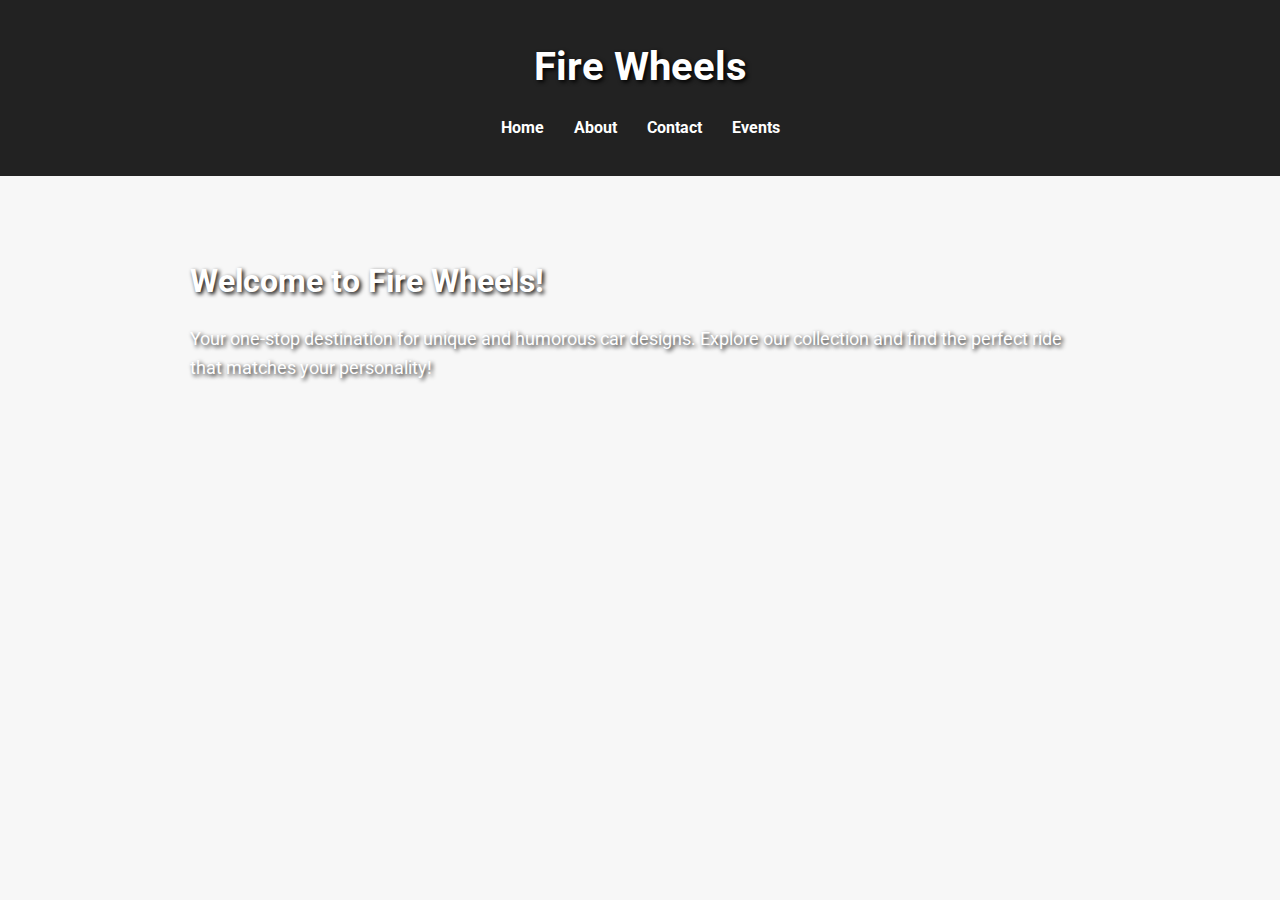
<file: index.html>
<!DOCTYPE html>
<html>
<head>
    <meta name="viewport" content="width=device-width, initial-scale=1.0">
    <title>Fire Wheels - Home</title>
    <style>
  body {
    background-image: url('https://seralux.com/wp-content/uploads/2025/02/seralux_luxusauto_mieten1.jpg');
    background-position: center;
    background-repeat: no-repeat; 
    background-size: cover;     
    background-attachment: fixed;
  }
    h1, h2, p {
        color: white;
        text-shadow: 2px 2px 4px #000000;
    }
    </style>

    <link rel="stylesheet" href="CSS/style.css">
    <link href="https://fonts.googleapis.com/css2?family=Roboto:wght@400;700&display=swap" rel="stylesheet">
</head>
<body>
    <header>
        <h1>Fire Wheels</h1>
        <nav>
            <ul>
                <li><a href="index.html">Home</a></li>
                <li><a href="about.html">About</a></li>
                <li><a href="contact.html">Contact</a></li>
                <li><a href="events.html">Events</a></li>   
            </ul>
        </nav>
    </header>
    <section>
        <h2>Welcome to Fire Wheels!</h2>
        <p>Your one-stop destination for unique and humorous car designs. Explore our collection and find the perfect ride that matches your personality!</p>
    </section>
    

</body>
</html>
</file>
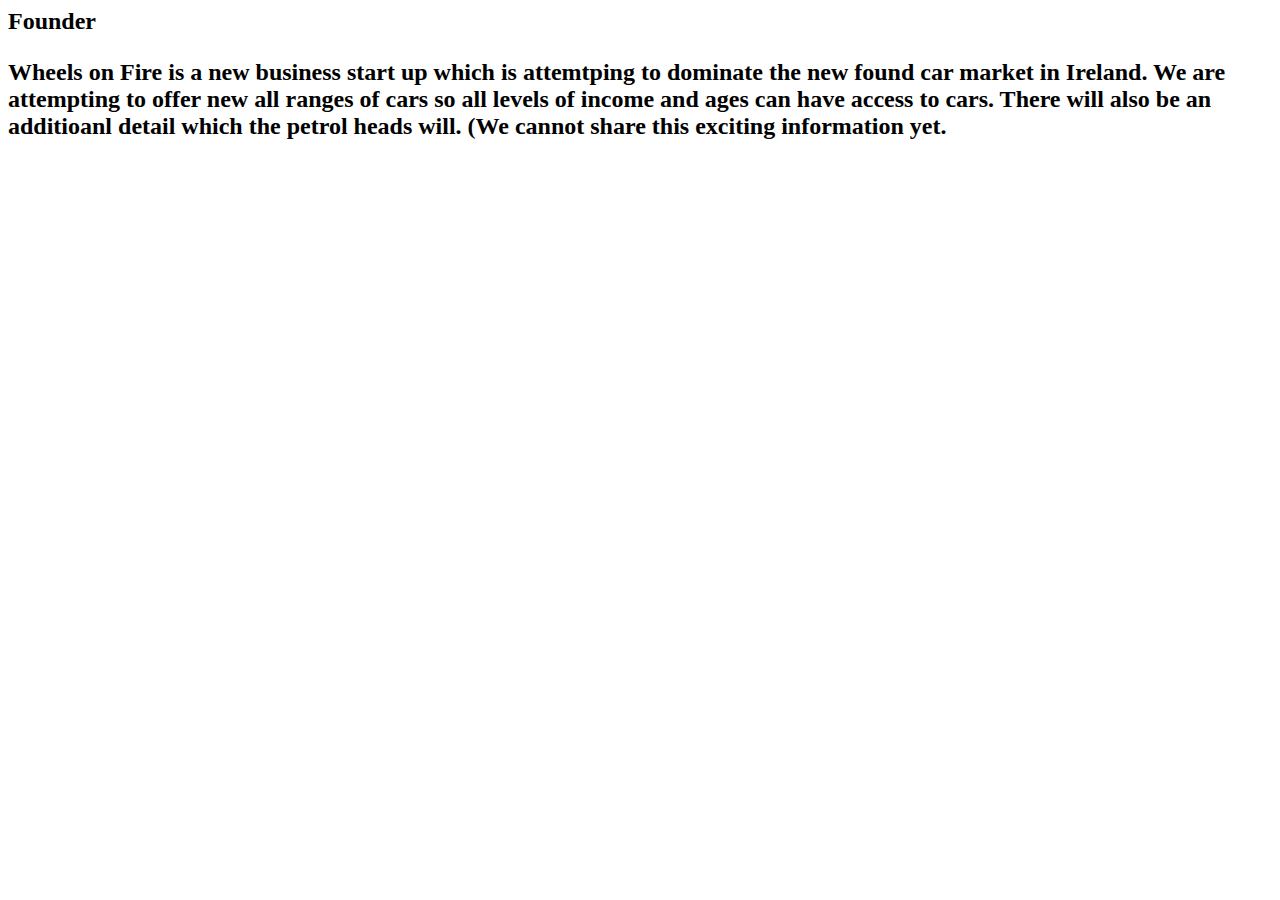
<file: About us.html>
<!DOCTYPE>
<html lang = "en">
<!DOCTYPE html>
<html lang="en">
<head>
  <meta charset="UTF-8">
  <meta name="viewport" content="width=device-width, initial-scale=1.0">
<h2>Founder<h2>
  <p> </p>
<p> Wheels on Fire is a new business start up which is attemtping to dominate the new found car market in Ireland. We are attempting to offer new all ranges of cars so all levels of income and ages can have access to cars. There will also be an additioanl detail which the petrol heads will. (We cannot share this exciting information yet.
</file>
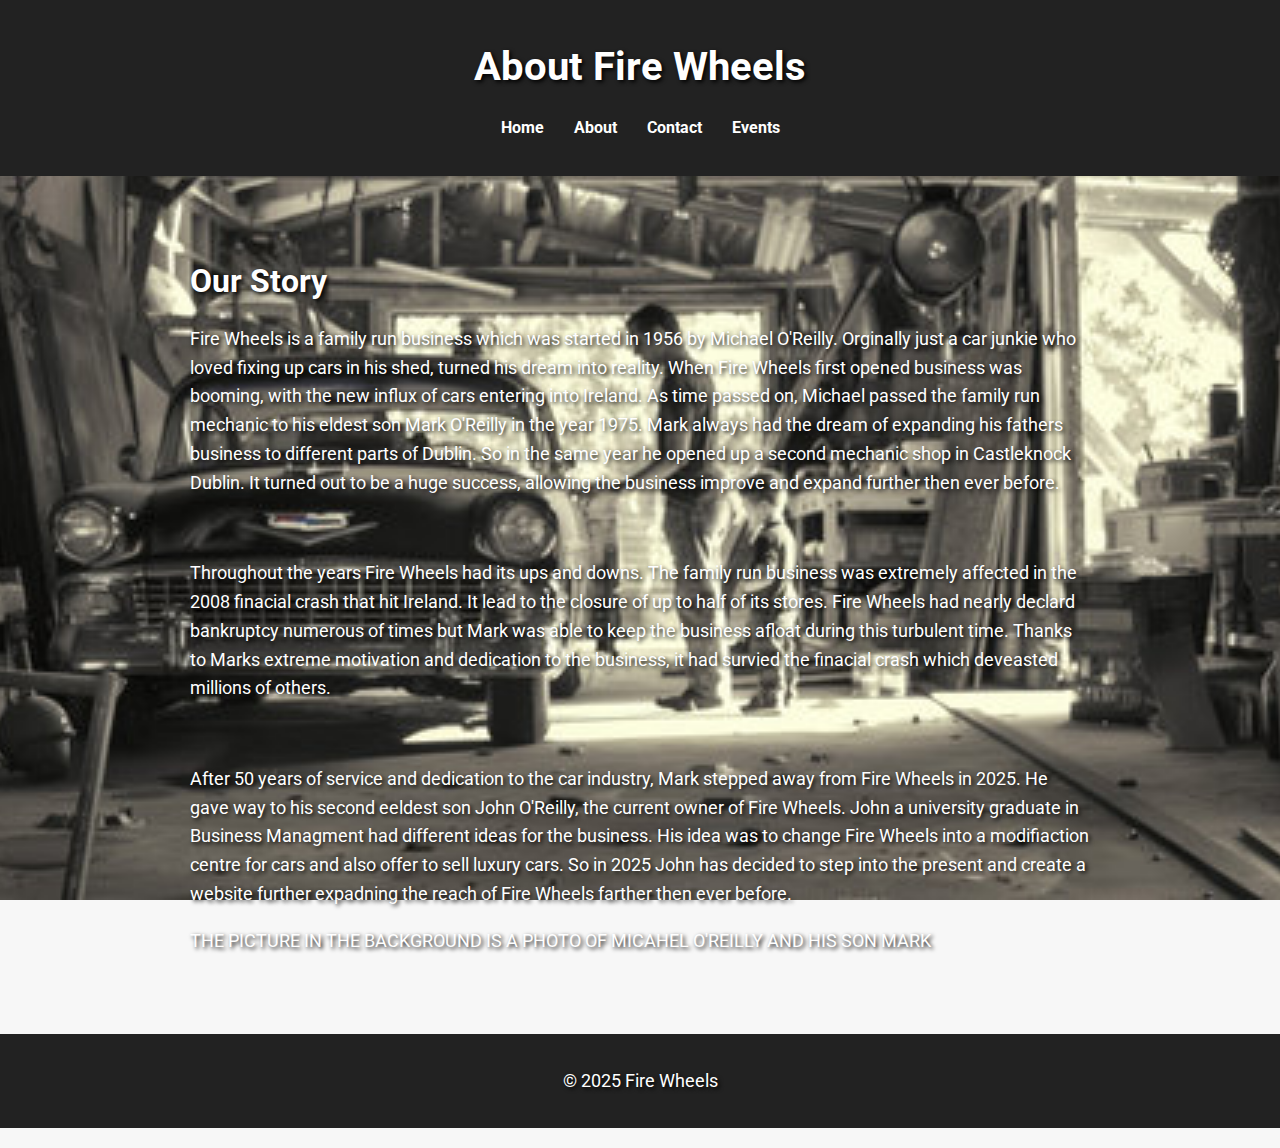
<file: about.html>
<!DOCTYPE html>
<html>
<head>
    <meta name="description" content="Fire Wheels – All types of cars.">
    <meta name="keywords" content="cars, fire wheels, car deals, used cars, car sales">
    <meta name="viewport" content="width=device-width, initial-scale=1.0">
    <title>Fire Wheels - About</title>
    <style>
  body {
    background-image: url('images/about.jpg');
    background-position: center;
    background-repeat: no-repeat; 
    background-size: cover;     
    background-attachment: fixed;
  }
  h1, h2, p {
        color: white;
        text-shadow: 2px 2px 4px #000000;
    }
  </style>

    <link rel="stylesheet" href="CSS/style.css">
    <link href="https://fonts.googleapis.com/css2?family=Roboto:wght@400;700&display=swap" rel="stylesheet">
</head>
<body>
    <header>
        <h1>About Fire Wheels</h1>
        <nav>
            <ul>
                <li><a href="index.html">Home</a></li>
                <li><a href="about.html">About</a></li>
                <li><a href="contact.html">Contact</a></li>
                <li><a href="events.html">Events</a></li>
            </ul>
        </nav>
    </header>

    <section>
        <h2>Our Story</h2>
        <p>Fire Wheels is a family run business which was started in 1956 by Michael O'Reilly. Orginally just a car junkie who loved fixing up cars in his shed, turned his dream into reality. When Fire Wheels first opened business was booming, with the new influx of cars entering into Ireland. As time passed on, Michael passed the family run mechanic to his eldest son Mark O'Reilly in the year 1975. Mark always had the dream of expanding his fathers business to different parts of Dublin. So in the same year he opened up a second mechanic shop in Castleknock Dublin. It turned out to be a huge success, allowing the business improve and expand further then ever before.</p>

        <br>    
        <p>Throughout the years Fire Wheels had its ups and downs. The family run business was extremely affected in the 2008 finacial crash that hit Ireland. It lead to the closure of up to half of its stores. Fire Wheels had nearly declard bankruptcy numerous of times but Mark was able to keep the business afloat during this turbulent time. Thanks to Marks extreme motivation and dedication to the business, it had survied the finacial crash which deveasted millions of others.</p>
        <br>
        <p>After 50 years of service and dedication to the car industry, Mark stepped away from Fire Wheels in 2025. He gave way to his second eeldest son John O'Reilly, the current owner of Fire Wheels. John a university graduate in Business Managment had different ideas for the business. His idea was to change Fire Wheels into a modifiaction centre for cars and also offer to sell luxury cars. So in 2025 John has decided to step into the present and create a website further expadning the reach of Fire Wheels farther then ever before.
        <br>
        <p>THE PICTURE IN THE BACKGROUND IS A PHOTO OF MICAHEL O'REILLY AND HIS SON MARK</p>
    </section>

    <footer>
        <p>&copy; 2025 Fire Wheels</p>
    </footer>
</body>
</html>
</file>
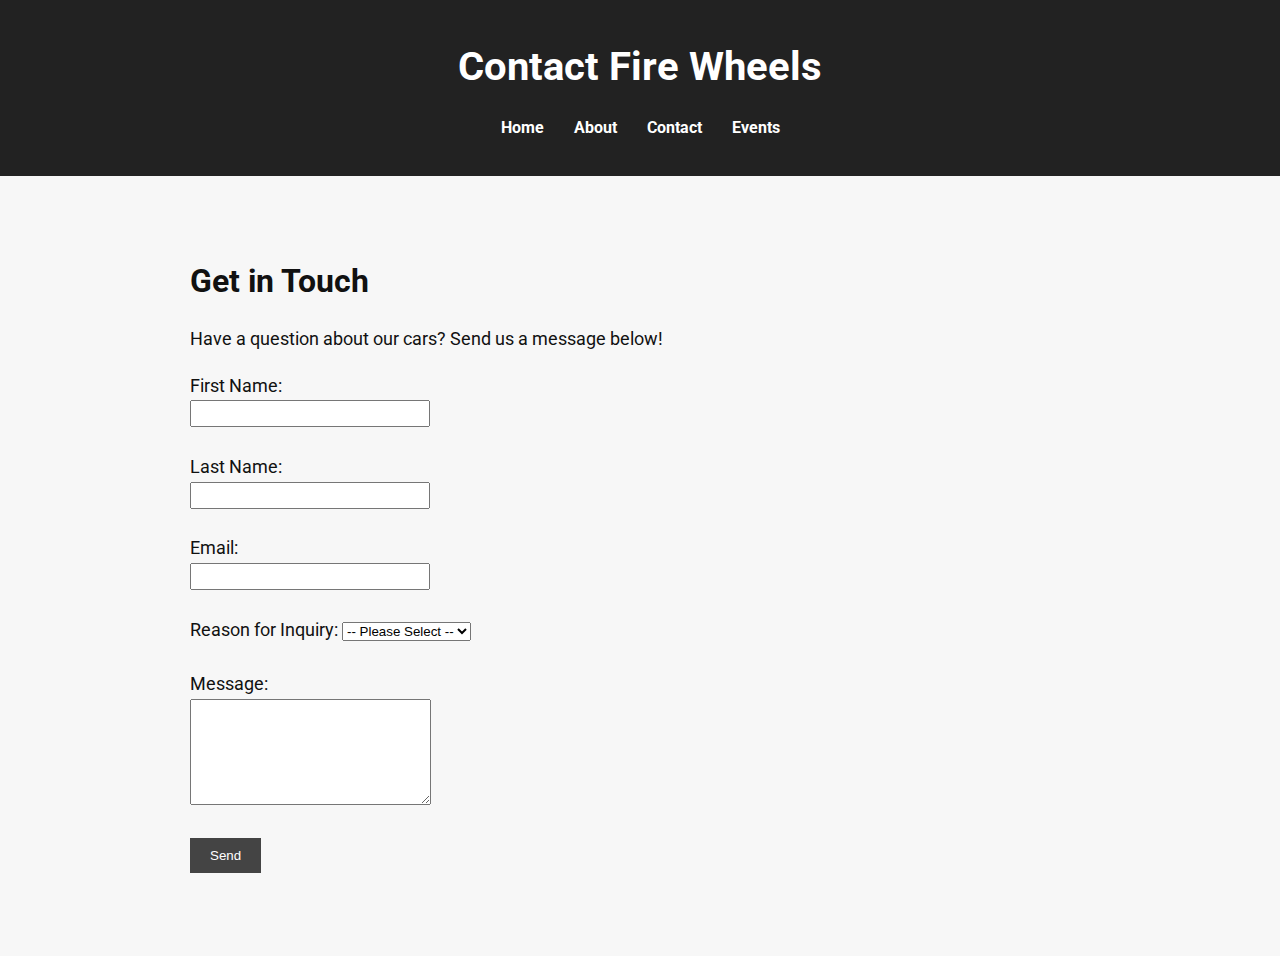
<file: contact.html>
<!DOCTYPE html>
<html>
<head>
    <meta charset="UTF-8">
    <title>Fire Wheels - Contact</title>
    <link rel="stylesheet" href="CSS/style.css">
    <link href="https://fonts.googleapis.com/css2?family=Roboto:wght@400;700&display=swap" rel="stylesheet">
</head>
<body>
    <header>
        <h1>Contact Fire Wheels</h1>
        <nav>
            <ul>
                <li><a href="index.html">Home</a></li>
                <li><a href="about.html">About</a></li>
                <li><a href="contact.html">Contact</a></li>
                <li><a href="events.html">Events</a></li>
            </ul>
        </nav>
    </header>
<section>
    <h2>Get in Touch</h2>
    <p>Have a question about our cars? Send us a message below!</p>

    <form id="contactForm" action="#" method="post">
        <label for="first-name">First Name:</label><br>
        <input type="text" id="first-name" name="first-name" aria-label="Your first name" required><br><br>

        <label for="second-name">Last Name:</label><br>
        <input type="text" id="second-name" name="second-name" aria-label="Your second name" required><br><br>

        <label for="email">Email:</label><br>
        <input type="email" id="email" name="email" aria-label="Your email address" required><br><br>

        <label for="reason">Reason for Inquiry:</label>
        <select id="reason" name="reason" required>
            <option value="">-- Please Select --</option>
            <option value="general">General</option>
            <option value="feedback">Feedback</option>
            <option value="technical">Technical Support</option>
        </select><br><br>

        <label for="message">Message:</label><br>
        <textarea id="message" name="message" rows="5" aria-label="Write your message here" required></textarea><br><br>

        <button type="submit">Send</button>

        <p id="successMessage" style="color: green;"></p>
        <div id="errors" style="margin-top:10px; font-weight:bold;"></div>
    </form>
</section>

<script>
    const form = document.getElementById("contactForm");

    const firstName = document.getElementById("first-name");
    const secondName = document.getElementById("second-name");
    const email = document.getElementById("email");
    const reason = document.getElementById("reason");
    const message = document.getElementById("message");

    const emailPattern = /^[^@]+@[^@]+\.[^@]+$/;

    form.addEventListener('submit', (e) => {
        e.preventDefault();

        let messages = [];
        let valid = true;

        if (firstName.value.trim().length < 2) {
            messages.push('First name must be greater than two letters.');
            valid = false;
        }

        
        if (secondName.value.trim().length < 2) {
            messages.push('Second name must be greater than two letters.');
            valid = false;
        }

        
        if (!emailPattern.test(email.value.trim())) {
            messages.push('Please enter a valid email address (example: user@mail.com).');
            valid = false;
        }

        
        if (reason.value === "") {
            messages.push('Please select a reason for your inquiry.');
            valid = false;
        }

        if (message.value.trim().length < 10) {
            messages.push('Message must contain more than 10 characters.');
            valid = false;
        }

        const errorDiv = document.getElementById("errors");
        const success = document.getElementById("successMessage");

        errorDiv.innerHTML = "";
        success.textContent = "";

        if (!valid) {
            errorDiv.innerHTML = messages.join("<br>");
        } else {
            success.textContent = "Your message has been sent successfully!";
            form.reset();
        }
    });
</script>
</body>
</html>
</file>
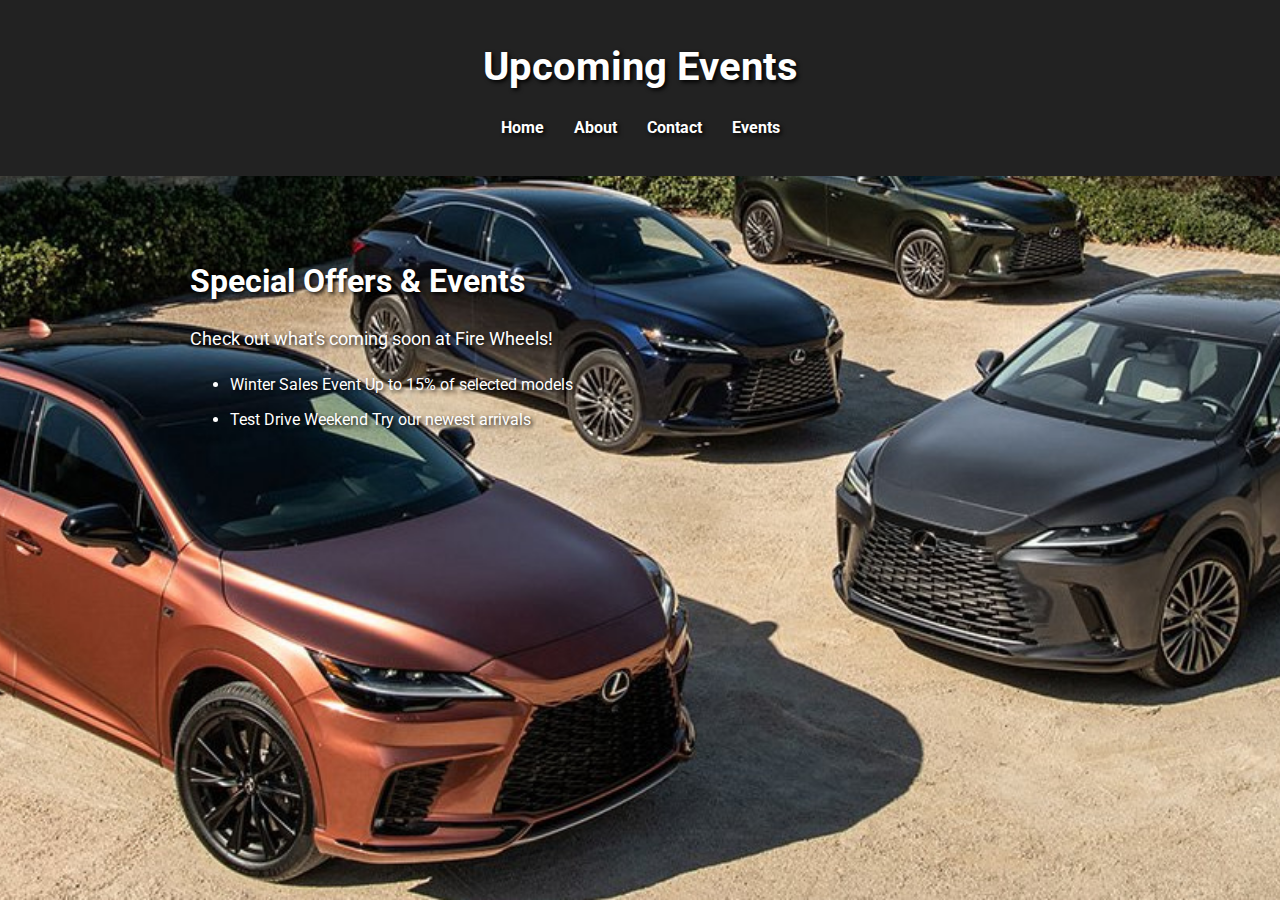
<file: events.html>
<!DOCTYPE html>
<html>
<head>
    <meta name="description" content="Fire Wheels – All types of cars.">
    <meta name="keywords" content="cars, fire wheels, car deals, used cars, car sales">
    <meta name="viewport" content="width=device-width, initial-scale=1.0">
    <title>Fire Wheels - Events</title>
    <style>
  body {
    background-image: url('images/events.jpg');
    background-position: center;
    background-repeat: no-repeat; 
    background-size: cover;     
    background-attachment: fixed;
  }
    h1, h2,li, p {
        color: white;
        text-shadow: 2px 2px 4px #000000;
    }
    </style>
    <link rel="stylesheet" href="CSS/style.css">
    <link href="https://fonts.googleapis.com/css2?family=Roboto:wght@400;700&display=swap" rel="stylesheet">
</head>
<body>
    <header>
        <h1>Upcoming Events</h1>
        <nav>
            <ul>
                <li><a href="index.html">Home</a></li>
                <li><a href="about.html">About</a></li>
                <li><a href="contact.html">Contact</a></li>
                <li><a href="events.html">Events</a></li>
            </ul>
        </nav>
    </header>

    <section>
        <h2>Special Offers & Events</h2>
        <p>Check out what's coming soon at Fire Wheels!</p>
        <ul>
            <li> Winter Sales Event  Up to  15% of selected models</li>
            <li>Test Drive Weekend Try our newest arrivals</li>
        </ul>
        
    </section>
</body>
</html>
</file>
<file: CSS/style.css>
body {
    font-family: 'Roboto', sans-serif;
    background-color: #f7f7f7;
    color: #111;
    line-height: 1.6;
    margin: 0;
    padding: 0;
}

header, footer {
    background-color: #222;
    color: white;
    padding: 15px;
    text-align: center;
}

nav ul {
    list-style: none;
    padding: 0;
    display: flex;
    justify-content: center;
    flex-wrap: wrap;
}

nav ul li {
    margin: 0 15px;
}

nav ul li a {
    color: #ffffff;
    text-decoration: none;
    font-weight: bold;
    transition: color 0.3s ease;
}

nav ul li a:hover {
    color: #ff5722;
}

section {
    padding: 20px;
    max-width: 900px;
    margin: auto;
}

img {
    max-width: 100%;
    height: auto;
    border-radius: 10px;
}

button {
    padding: 10px 20px;
    border: none;
    background-color: #444;
    color: white;
    cursor: pointer;
    transition: background-color 0.3s ease;
}

button:hover {
    background-color: #ff5722; 
}


body {
    background-color: #f7f7f7;
    color: #111;
}


p, label, input, textarea {
    font-size: 18px;
}


header, nav, section, footer {
    margin-bottom: 20px;
}


section ul {
    display: flex;
    flex-direction: column;
    gap: 10px;
}


button {
    transition: transform 0.3s ease, background-color 0.3s ease;
}

button:hover {
    transform: scale(1.05);
    background-color: #ff5722;
}


@media (max-width: 600px) {
    nav ul {
        flex-direction: column;
        align-items: center;
    }
    nav ul li {
        margin: 10px 0;
    }
}


@media (min-width: 601px) and (max-width: 1024px) {
    section {
        padding: 30px;
    }
}


@media (min-width: 1025px) {
    section {
        padding: 40px;
    }
}

a:focus, button:focus {
    outline: 3px solid #ff5722;
    outline-offset: 2px;
}       

h1, h2, h3 {
    margin-top: 20px;
    margin-bottom: 10px;
}
h1 {
    font-size: 2.5em;
}
h2 {
    font-size: 2em;
}
h3 {
    font-size: 1.5em;
}
</file>
